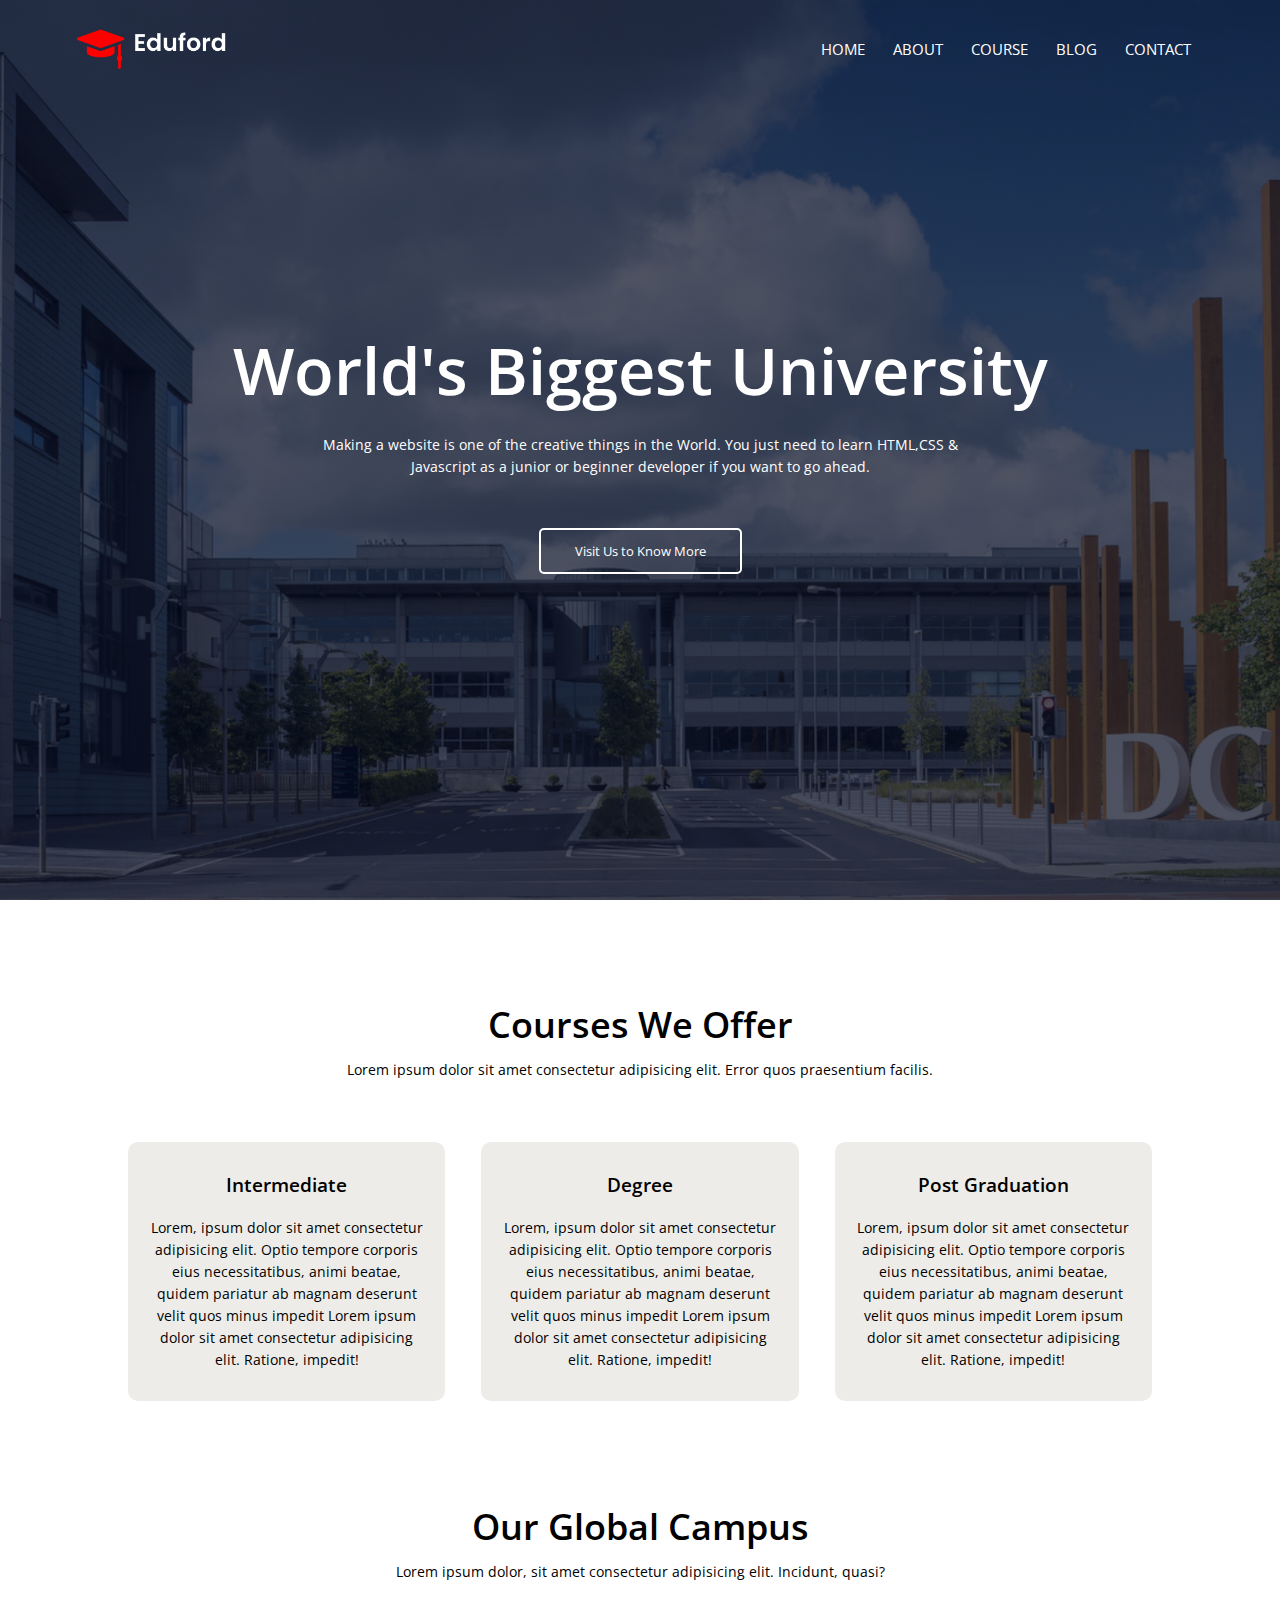
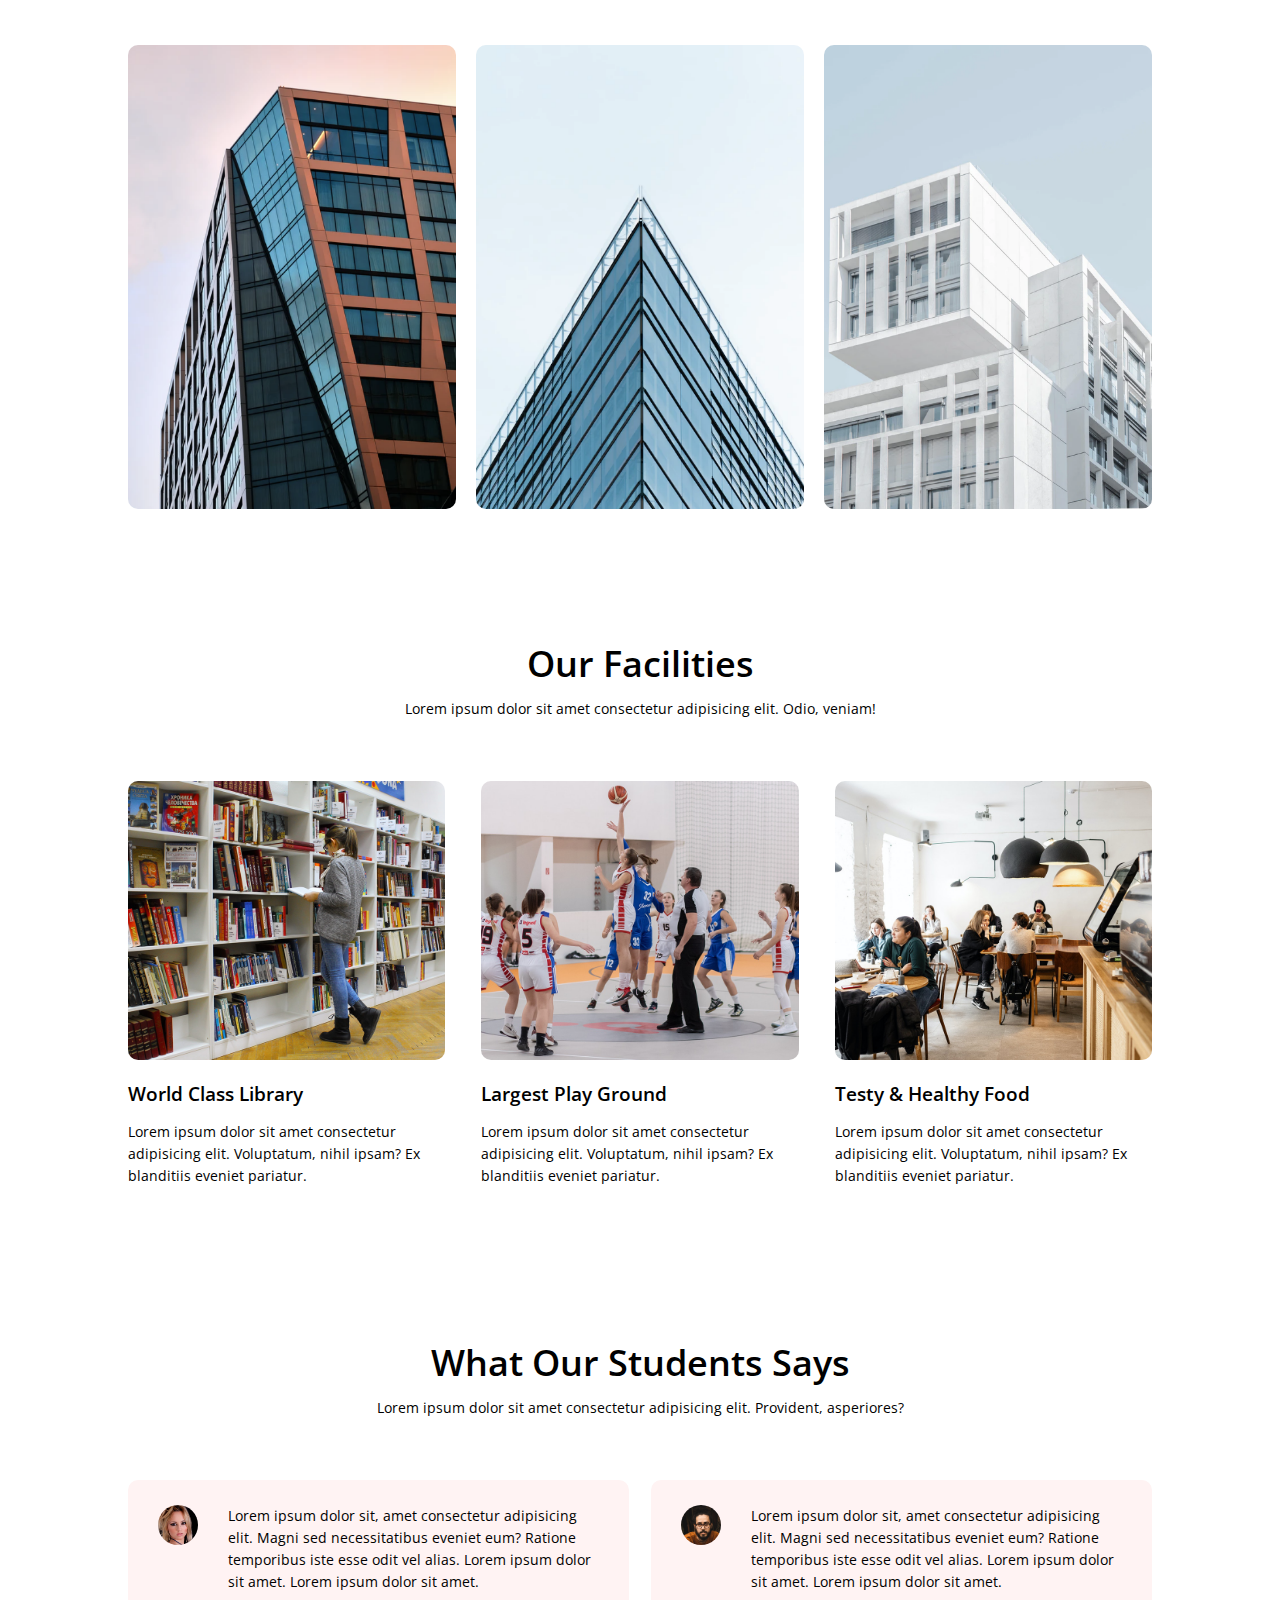
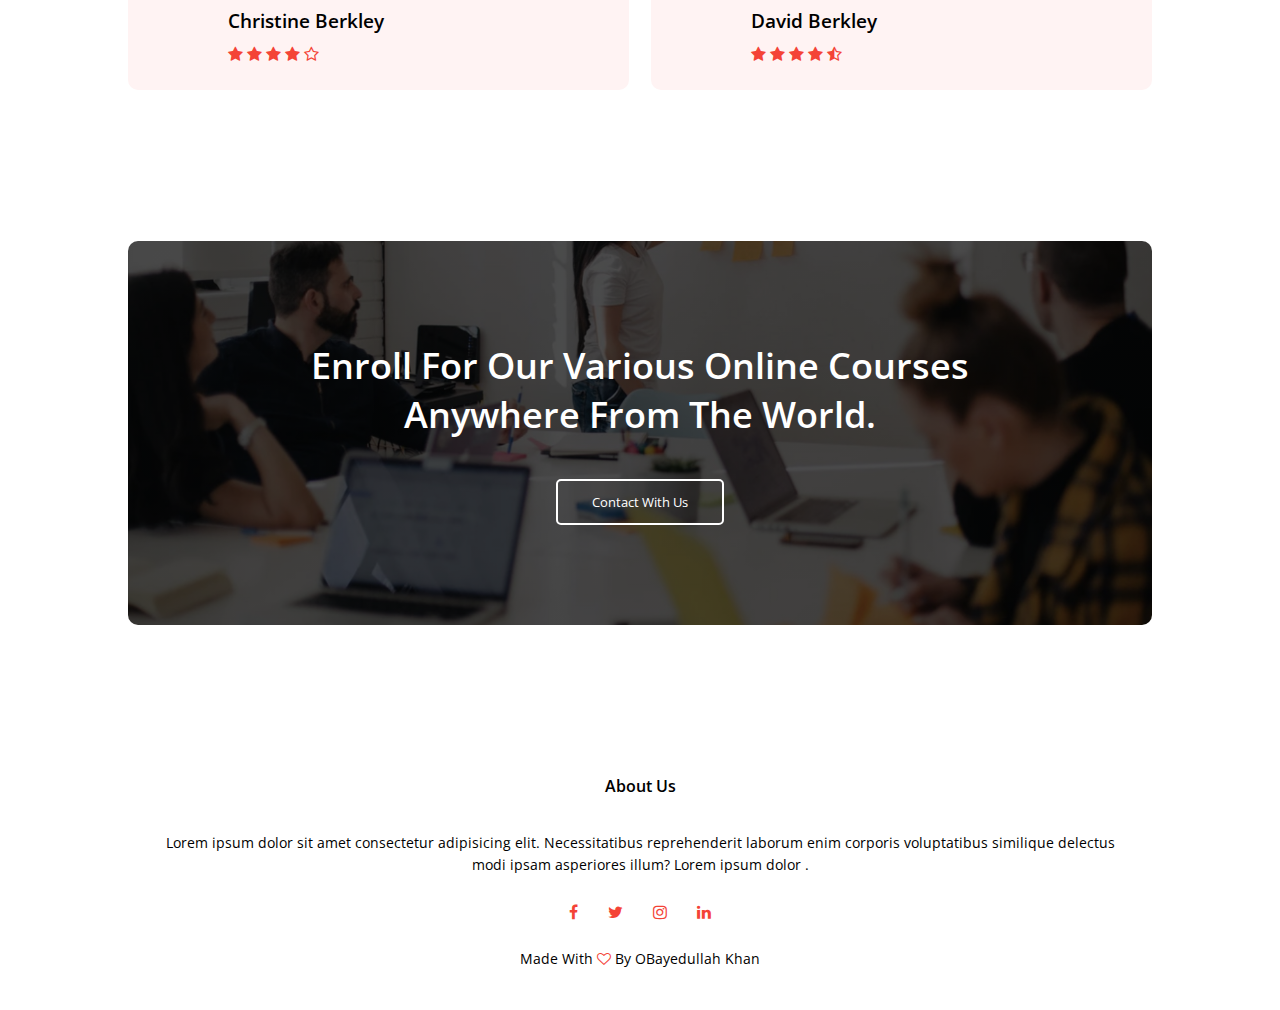
<file: index.html>
<!DOCTYPE html>
<html lang="en">

<head>
    <meta charset="UTF-8">
    <meta http-equiv="X-UA-Compatible" content="IE=edge">
    <meta name="viewport" content="width=device-width, initial-scale=1.0">
    <link rel="stylesheet" href="style.css">
    <link rel="preconnect" href="https://fonts.googleapis.com">
    <link rel="preconnect" href="https://fonts.gstatic.com" crossorigin>
    <link
        href="https://fonts.googleapis.com/css2?family=Open+Sans:wght@300&family=Poppins:ital,wght@0,300;0,400;0,600;0,700;1,100;1,200&display=swap"
        rel="stylesheet">
    <link rel="stylesheet" href="style.css">
    <link rel="stylesheet" href="https://stackpath.bootstrapcdn.com/font-awesome/4.7.0/css/font-awesome.min.css">
    <title>Home</title>
</head>

<body>
    <section class="header">
        <nav>
            <a href="index.html"><img src="/image/logo.png"></a>
            <div class="nav-links" id="navlinks">
                <i class="fa fa-times" onclick="hidemenu()"></i>
                <ul>
                    <li><a href="index.html">HOME</a></li>
                    <li><a href="about.html">ABOUT</a></li>
                    <li><a href="Course.html">COURSE</a></li>
                    <li><a href="Blog.html">BLOG</a></li>
                    <li><a href="contact.html">CONTACT</a></li>
                    
                </ul>
            </div>
            <i class="fa fa-bars" onclick="showmenu()"></i>
        </nav>

        <div class="text-box">
            <h1>World's Biggest University</h1>
            <p>Making a website is one of the creative things in the World. You just need to learn HTML,CSS & <br>
                Javascript as a junior or beginner developer if you want to go ahead.
            </p>
            <a href="" class="hero-btn">Visit Us to Know More </a>
        </div>

    </section>

    <!-- COURSE  -->

    <section class="course">
        <h1>Courses We Offer</h1>
        <p>Lorem ipsum dolor sit amet consectetur adipisicing elit. Error quos praesentium facilis.</p>

        <div class="row">
            <div class="course-col">
                <h3>Intermediate</h3>
                <p>Lorem, ipsum dolor sit amet consectetur adipisicing elit. Optio tempore corporis eius necessitatibus,
                    animi beatae, quidem pariatur ab magnam deserunt velit quos minus impedit Lorem ipsum dolor sit amet
                    consectetur adipisicing elit. Ratione, impedit!</p>
            </div>
            <div class="course-col">
                <h3>Degree</h3>
                <p>Lorem, ipsum dolor sit amet consectetur adipisicing elit. Optio tempore corporis eius necessitatibus,
                    animi beatae, quidem pariatur ab magnam deserunt velit quos minus impedit Lorem ipsum dolor sit amet
                    consectetur adipisicing elit. Ratione, impedit!</p>
            </div>
            <div class="course-col">
                <h3>Post Graduation</h3>
                <p>Lorem, ipsum dolor sit amet consectetur adipisicing elit. Optio tempore corporis eius necessitatibus,
                    animi beatae, quidem pariatur ab magnam deserunt velit quos minus impedit Lorem ipsum dolor sit amet
                    consectetur adipisicing elit. Ratione, impedit!</p>
            </div>
        </div>

    </section>

    <!------------ campus ---------->


    <section class="campus">
        <h1>Our Global Campus</h1>
        <p>Lorem ipsum dolor, sit amet consectetur adipisicing elit. Incidunt, quasi?</p>
        <div class="row">
            <div class="campus-col">
                <img src="/image/newyork.png" alt="">
                <div class="layer">
                    <h3>NEW YORK</h3>
                </div>
            </div>
            <div class="campus-col">
                <img src="/image/london.png" alt="">
                <div class="layer">
                    <h3>LONDON</h3>
                </div>
            </div>
            <div class="campus-col">
                <img src="/image/washington.png" alt="">
                <div class="layer">
                    <h3>WASHINGTON</h3>
                </div>
            </div>
        </div>
    </section>



    <!---------- Facilities ----------->

    <section class="facilities">
        <h1>Our Facilities</h1>
        <p>Lorem ipsum dolor sit amet consectetur adipisicing elit. Odio, veniam!</p>
        <div class="row">
            <div class="facilities-col">
                <img src="/image/library.png" alt="">
                <h3>World Class Library</h3>
                <p>Lorem ipsum dolor sit amet consectetur adipisicing elit. Voluptatum, nihil ipsam? Ex blanditiis
                    eveniet pariatur.</p>
            </div>
            <div class="facilities-col">
                <img src="/image/basketball.png" alt="">
                <h3>Largest Play Ground</h3>
                <p>Lorem ipsum dolor sit amet consectetur adipisicing elit. Voluptatum, nihil ipsam? Ex blanditiis
                    eveniet pariatur.</p>
            </div>
            <div class="facilities-col">
                <img src="/image/cafeteria.png" alt="">
                <h3>Testy & Healthy Food</h3>
                <p>Lorem ipsum dolor sit amet consectetur adipisicing elit. Voluptatum, nihil ipsam? Ex blanditiis
                    eveniet pariatur.</p>
            </div>
        </div>
    </section>


    <!--------- Testimonials     --------->

    <section class="testimonials">
        <h1>What Our Students Says</h1>
        <p>Lorem ipsum dolor sit amet consectetur adipisicing elit. Provident, asperiores?</p>

        <div class="row">
            <div class="testimonials-col">
                <img src="/image/user1.jpg" alt="">
                <div>
                    <p>Lorem ipsum dolor sit, amet consectetur adipisicing elit. Magni sed necessitatibus eveniet eum?
                        Ratione temporibus iste esse odit vel alias. Lorem ipsum dolor sit amet. Lorem ipsum dolor sit
                        amet.</p>
                    <h3>Christine Berkley</h3>
                    <i class="fa fa-star"></i>
                    <i class="fa fa-star"></i>
                    <i class="fa fa-star"></i>
                    <i class="fa fa-star"></i>
                    <i class="fa fa-star-o"></i>
                </div>
            </div>
            <div class="testimonials-col">
                <img src="/image/user2.jpg" alt="">
                <div>
                    <p>Lorem ipsum dolor sit, amet consectetur adipisicing elit. Magni sed necessitatibus eveniet eum?
                        Ratione temporibus iste esse odit vel alias. Lorem ipsum dolor sit amet. Lorem ipsum dolor sit
                        amet.</p>
                    <h3>David Berkley</h3>
                    <i class="fa fa-star"></i>
                    <i class="fa fa-star"></i>
                    <i class="fa fa-star"></i>
                    <i class="fa fa-star"></i>
                    <i class="fa fa-star-half-o"></i>
                </div>
            </div>
        </div>
    </section>



    <!----------- Call To Action ---------->

    <section class="cta">
        <h1>Enroll For Our Various Online Courses <br> Anywhere From The World.</h1>
        <a href="" class="hero-btn">Contact With Us</a>
    </section>


    <!----------- Footer  ------------>

    <section class="footer">
        <h4>About Us</h4>
        <p>Lorem ipsum dolor sit amet consectetur adipisicing elit. Necessitatibus reprehenderit laborum enim corporis
            voluptatibus similique delectus <br> modi ipsam asperiores illum? Lorem ipsum dolor .</p>
        <div class="icons">
            <i class="fa fa-facebook"></i>
            <i class="fa fa-twitter"></i>
            <i class="fa fa-instagram"></i>
            <i class="fa fa-linkedin"></i>
        </div>
        <p>Made With <i class="fa fa-heart-o"></i> By OBayedullah Khan</p>
    </section>

    <!-- Javascript for toggle menu  -->
    <script>

        var navlinks = document.getElementById("navlinks")

        function showmenu() {
            navlinks.style.right = "0";
        }

        function hidemenu() {
            navlinks.style.right = "-200px";
        }

    </script>

</body>

</html>
</file>
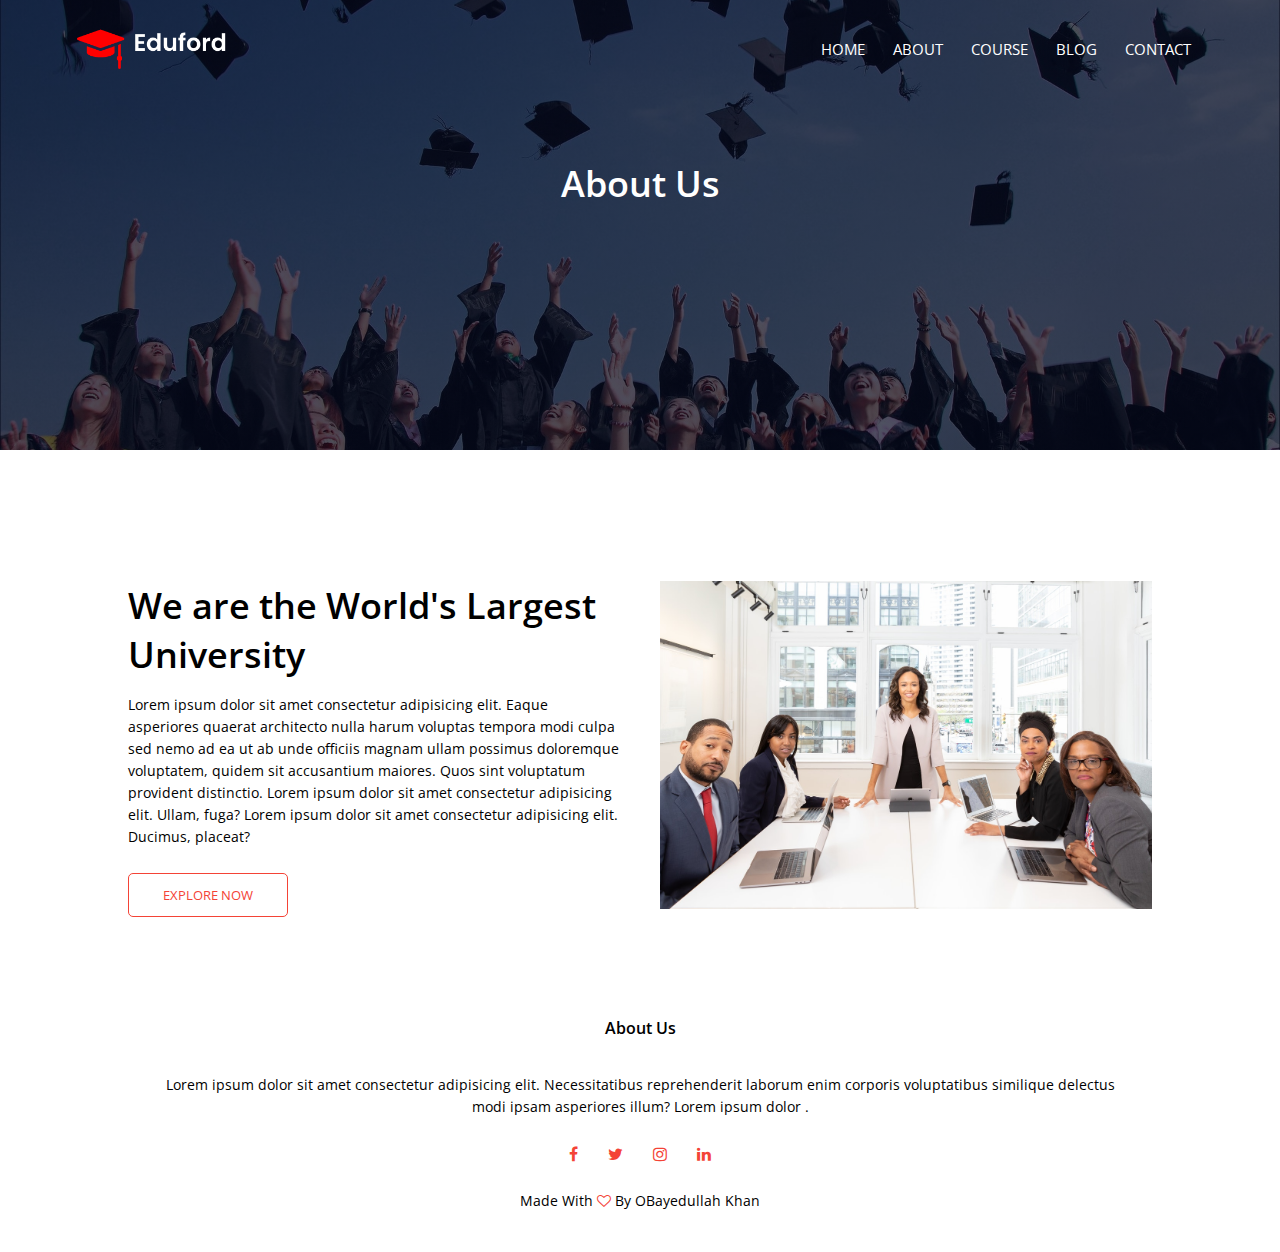
<file: about.html>
<!DOCTYPE html>
<html lang="en">

<head>
    <meta charset="UTF-8">
    <meta http-equiv="X-UA-Compatible" content="IE=edge">
    <meta name="viewport" content="width=device-width, initial-scale=1.0">
    <link rel="stylesheet" href="style.css">
    <link rel="preconnect" href="https://fonts.googleapis.com">
    <link rel="preconnect" href="https://fonts.gstatic.com" crossorigin>
    <link
        href="https://fonts.googleapis.com/css2?family=Open+Sans:wght@300&family=Poppins:ital,wght@0,300;0,400;0,600;0,700;1,100;1,200&display=swap"
        rel="stylesheet">
    <link rel="stylesheet" href="style.css">
    <link rel="stylesheet" href="https://stackpath.bootstrapcdn.com/font-awesome/4.7.0/css/font-awesome.min.css">
    <title>About Us</title>
</head>

<body>
    <section class="sub-header">
        <nav>
            <a href="index.html"><img src="/image/logo.png"></a>
            <div class="nav-links" id="navlinks">
                <i class="fa fa-times" onclick="hidemenu()"></i>
                <ul>
                    <li><a href="index.html">HOME</a></li>
                    <li><a href="about.html">ABOUT</a></li>
                    <li><a href="Course.html">COURSE</a></li>
                    <li><a href="Blog.html">BLOG</a></li>
                    <li><a href="contact.html">CONTACT</a></li>
                   
                </ul>
            </div>
            <i class="fa fa-bars" onclick="showmenu()"></i>
        </nav>

        <h1>About Us</h1>

    </section>



    <!-------------- About Us Content -------------->

    <section class="about-us">
        <div class="row">
            <div class="about-col">
                <h1>We are the World's Largest University</h1>
                <p>Lorem ipsum dolor sit amet consectetur adipisicing elit. Eaque asperiores quaerat architecto nulla
                    harum voluptas tempora modi culpa sed nemo ad ea ut ab unde officiis magnam ullam possimus
                    doloremque voluptatem, quidem sit accusantium maiores. Quos sint voluptatum provident distinctio.
                    Lorem ipsum dolor sit amet consectetur adipisicing elit. Ullam, fuga? Lorem ipsum dolor sit amet
                    consectetur adipisicing elit. Ducimus, placeat?</p>
                <a href="" class="hero-btn red-btn">EXPLORE NOW</a>
            </div>

            <div class="about-col">
                <img src="/image/about.jpg" alt="">
            </div>
        </div>
    </section>

    <!----------- Footer  ------------>

    <section class="footer">
        <h4>About Us</h4>
        <p>Lorem ipsum dolor sit amet consectetur adipisicing elit. Necessitatibus reprehenderit laborum enim corporis
            voluptatibus similique delectus <br> modi ipsam asperiores illum? Lorem ipsum dolor .</p>
        <div class="icons">
            <i class="fa fa-facebook"></i>
            <i class="fa fa-twitter"></i>
            <i class="fa fa-instagram"></i>
            <i class="fa fa-linkedin"></i>
        </div>
        <p>Made With <i class="fa fa-heart-o"></i> By OBayedullah Khan</p>
    </section>

    <!-- Javascript for toggle menu  -->
    <script>

        var navlinks = document.getElementById("navlinks")

        function showmenu() {
            navlinks.style.right = "0";
        }

        function hidemenu() {
            navlinks.style.right = "-200px";
        }

    </script>

</body>

</html>
</file>
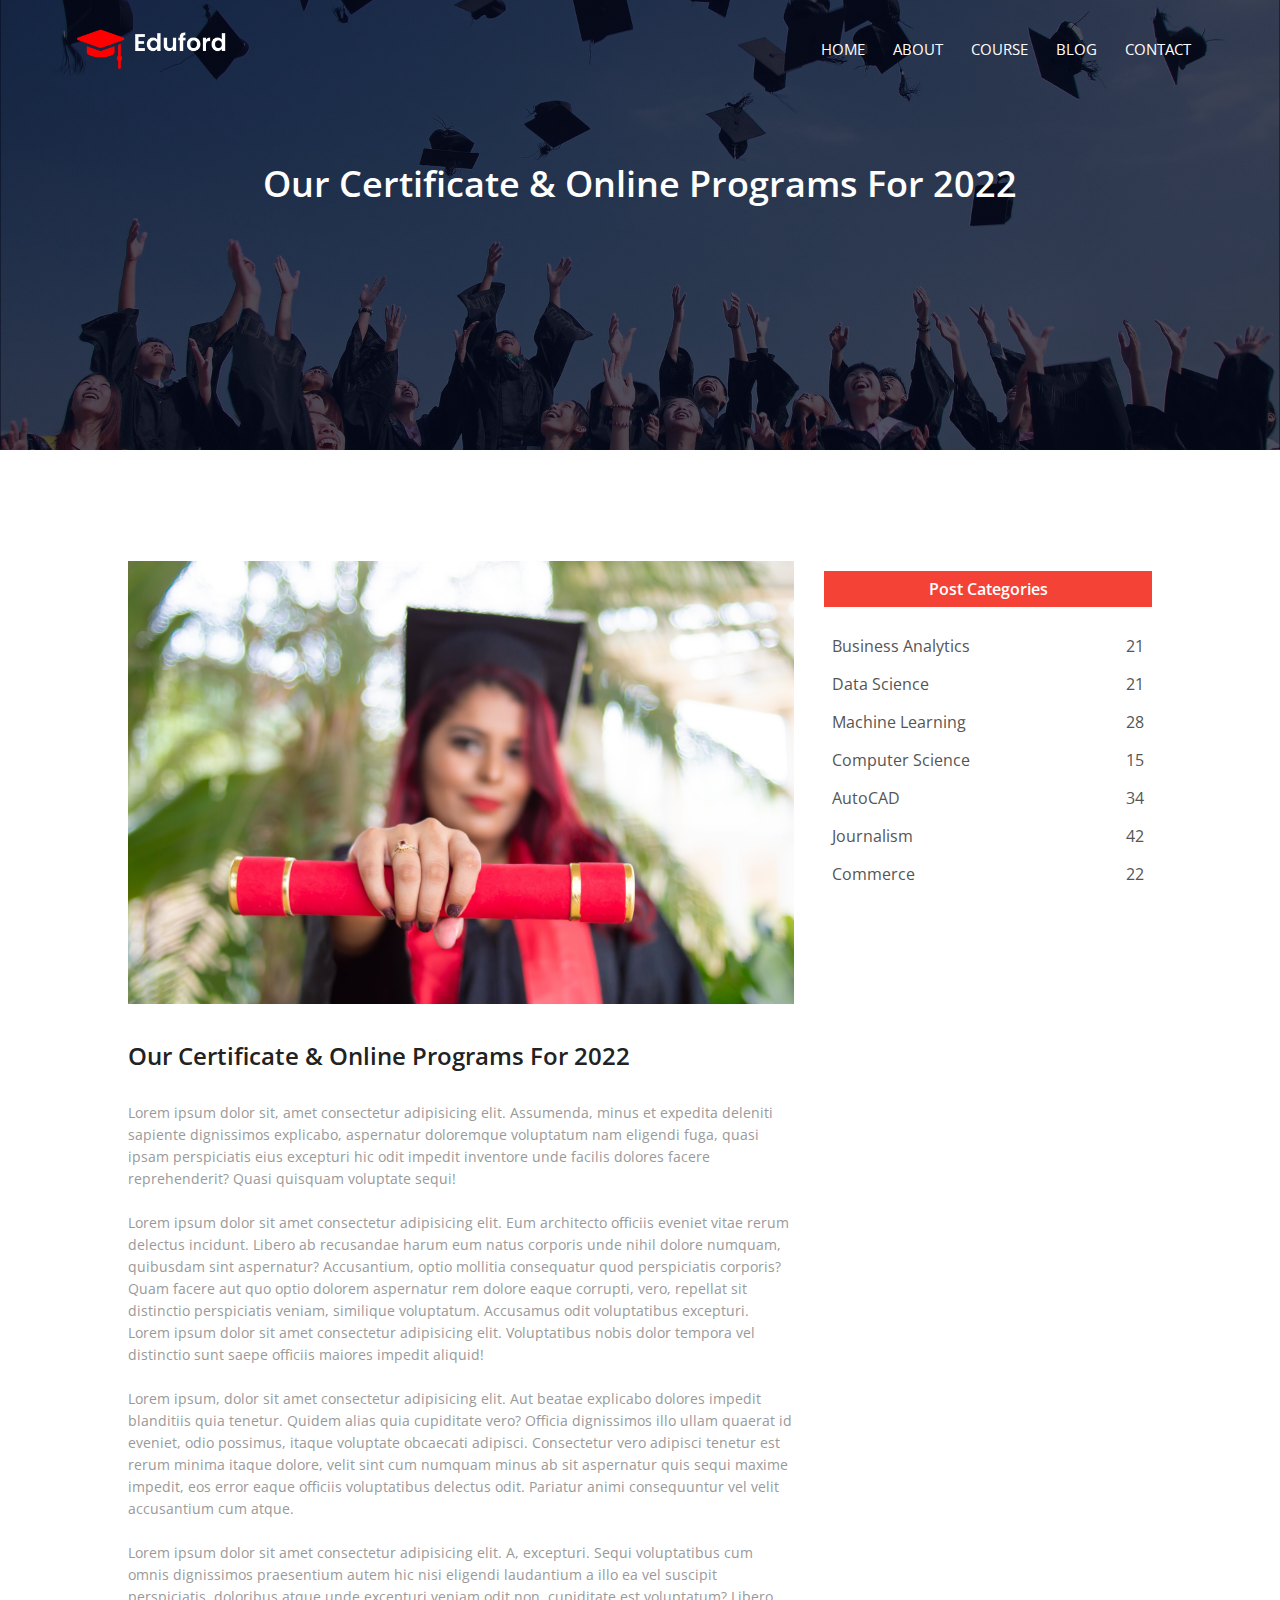
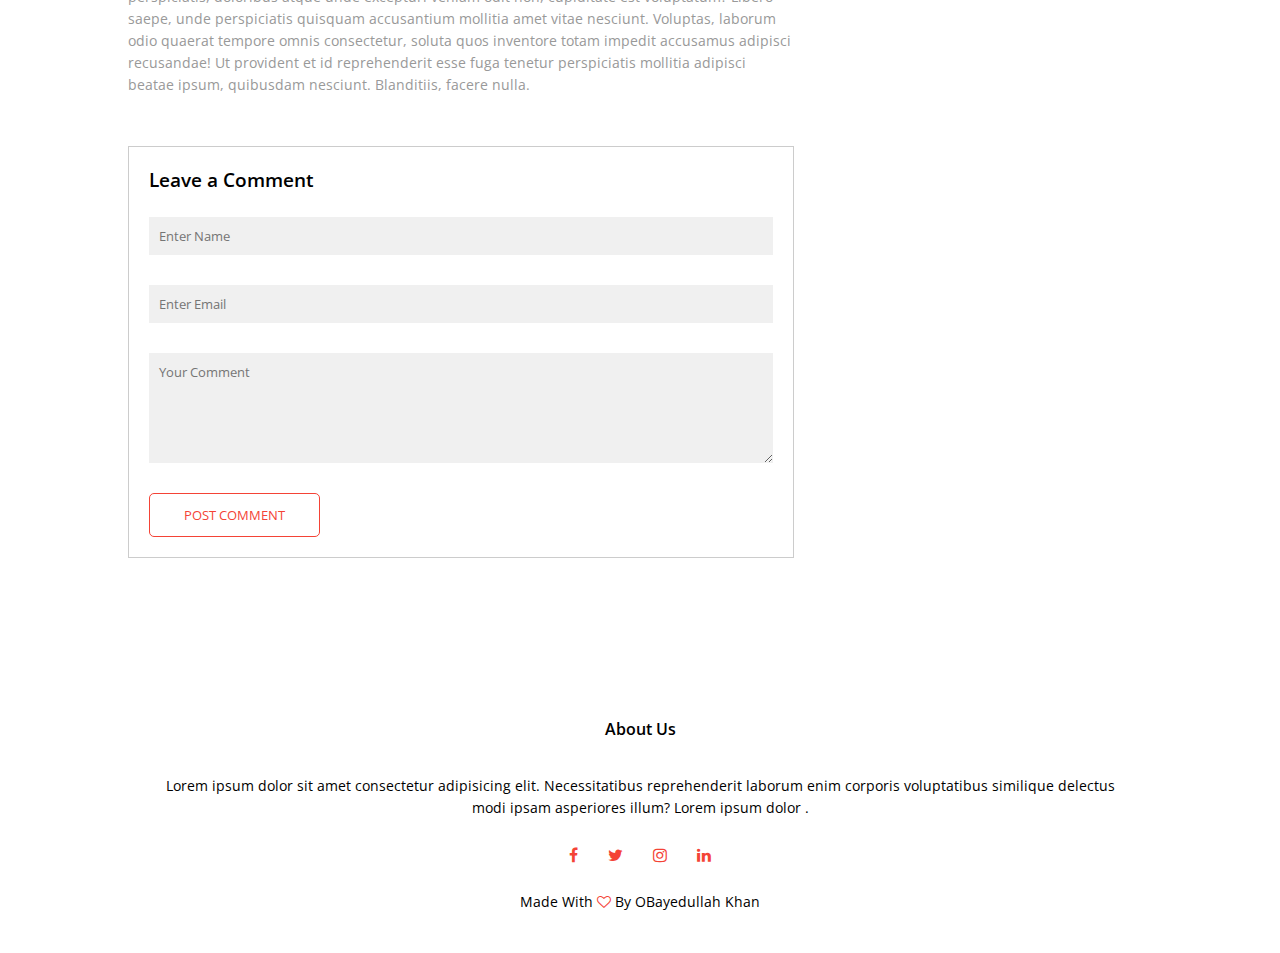
<file: Blog.html>
<!DOCTYPE html>
<html lang="en">

<head>
    <meta charset="UTF-8">
    <meta http-equiv="X-UA-Compatible" content="IE=edge">
    <meta name="viewport" content="width=device-width, initial-scale=1.0">
    <link rel="stylesheet" href="style.css">
    <link rel="preconnect" href="https://fonts.googleapis.com">
    <link rel="preconnect" href="https://fonts.gstatic.com" crossorigin>
    <link
        href="https://fonts.googleapis.com/css2?family=Open+Sans:wght@300&family=Poppins:ital,wght@0,300;0,400;0,600;0,700;1,100;1,200&display=swap"
        rel="stylesheet">
    <link rel="stylesheet" href="style.css">
    <link rel="stylesheet" href="https://stackpath.bootstrapcdn.com/font-awesome/4.7.0/css/font-awesome.min.css">
    <title>Blog</title>
</head>

<body>
    <section class="sub-header">
        <nav>
            <a href="index.html"><img src="/image/logo.png"></a>
            <div class="nav-links" id="navlinks">
                <i class="fa fa-times" onclick="hidemenu()"></i>
                <ul>
                    <li><a href="index.html">HOME</a></li>
                    <li><a href="about.html">ABOUT</a></li>
                    <li><a href="Course.html">COURSE</a></li>
                    <li><a href="Blog.html">BLOG</a></li>
                    <li><a href="contact.html">CONTACT</a></li>
                     
                </ul>
            </div>
            <i class="fa fa-bars" onclick="showmenu()"></i>
        </nav>

        <h1>Our Certificate & Online Programs For 2022</h1>

    </section>

    <!---------------- Blog Page Content -------------->
    <section class="blog-content">
        <div class="row">
            <div class="blog-left">
                <img src="/image/certificate.jpg" alt="">
                <h2>Our Certificate & Online Programs For 2022</h2>
                <p>Lorem ipsum dolor sit, amet consectetur adipisicing elit. Assumenda, minus et expedita deleniti
                    sapiente dignissimos explicabo, aspernatur doloremque voluptatum nam eligendi fuga, quasi ipsam
                    perspiciatis eius excepturi hic odit impedit inventore unde facilis dolores facere reprehenderit?
                    Quasi quisquam voluptate sequi!</p>
                <br>
                <p>Lorem ipsum dolor sit amet consectetur adipisicing elit. Eum architecto officiis eveniet vitae rerum
                    delectus incidunt. Libero ab recusandae harum eum natus corporis unde nihil dolore numquam,
                    quibusdam sint aspernatur? Accusantium, optio mollitia consequatur quod perspiciatis corporis? Quam
                    facere aut quo optio dolorem aspernatur rem dolore eaque corrupti, vero, repellat sit distinctio
                    perspiciatis veniam, similique voluptatum. Accusamus odit voluptatibus excepturi. Lorem ipsum dolor
                    sit amet consectetur adipisicing elit. Voluptatibus nobis dolor tempora vel distinctio sunt saepe
                    officiis maiores impedit aliquid!</p>
                <br>
                <p>Lorem ipsum, dolor sit amet consectetur adipisicing elit. Aut beatae explicabo dolores impedit
                    blanditiis quia tenetur. Quidem alias quia cupiditate vero? Officia dignissimos illo ullam quaerat
                    id eveniet, odio possimus, itaque voluptate obcaecati adipisci. Consectetur vero adipisci tenetur
                    est rerum minima itaque dolore, velit sint cum numquam minus ab sit aspernatur quis sequi maxime
                    impedit, eos error eaque officiis voluptatibus delectus odit. Pariatur animi consequuntur vel velit
                    accusantium cum atque.</p>
                <br>
                <p>Lorem ipsum dolor sit amet consectetur adipisicing elit. A, excepturi. Sequi voluptatibus cum omnis
                    dignissimos praesentium autem hic nisi eligendi laudantium a illo ea vel suscipit perspiciatis,
                    doloribus atque unde excepturi veniam odit non, cupiditate est voluptatum? Libero saepe, unde
                    perspiciatis quisquam accusantium mollitia amet vitae nesciunt. Voluptas, laborum odio quaerat
                    tempore omnis consectetur, soluta quos inventore totam impedit accusamus adipisci recusandae! Ut
                    provident et id reprehenderit esse fuga tenetur perspiciatis mollitia adipisci beatae ipsum,
                    quibusdam nesciunt. Blanditiis, facere nulla.</p>


                <div class="comment-box">
                    <h3>Leave a Comment</h3>

                    <form action="" class="comment-form">
                        <input type="text" name="" id="" placeholder="Enter Name">
                        <input type="Email" name="" id="" placeholder="Enter Email">
                        <textarea name="" id="" cols="15" rows="5" placeholder="Your Comment"></textarea>
                        <button type="submit" class="hero-btn red-btn">POST COMMENT</button>
                    </form>
                </div>


            </div>
            <div class="blog-right">
                <h3>Post Categories</h3>
                <div>
                    <span>Business Analytics</span>
                    <span>21</span>
                </div>
                <div>
                    <span>Data Science</span>
                    <span>21</span>
                </div>
                <div>
                    <span>Machine Learning</span>
                    <span>28</span>
                </div>
                <div>
                    <span>Computer Science</span>
                    <span>15</span>
                </div>
                <div>
                    <span>AutoCAD</span>
                    <span>34</span>
                </div>
                <div>
                    <span>Journalism</span>
                    <span>42</span>
                </div>
                <div>
                    <span>Commerce</span>
                    <span>22</span>
                </div>
            </div>
        </div>
    </section>

    <!----------- Footer  ------------>

    <section class="footer">
        <h4>About Us</h4>
        <p>Lorem ipsum dolor sit amet consectetur adipisicing elit. Necessitatibus reprehenderit laborum enim corporis
            voluptatibus similique delectus <br> modi ipsam asperiores illum? Lorem ipsum dolor .</p>
        <div class="icons">
            <i class="fa fa-facebook"></i>
            <i class="fa fa-twitter"></i>
            <i class="fa fa-instagram"></i>
            <i class="fa fa-linkedin"></i>
        </div>
        <p>Made With <i class="fa fa-heart-o"></i> By OBayedullah Khan</p>
    </section>

    <!-- Javascript for toggle menu  -->
    <script>

        var navlinks = document.getElementById("navlinks")

        function showmenu() {
            navlinks.style.right = "0";
        }

        function hidemenu() {
            navlinks.style.right = "-200px";
        }

    </script>

</body>

</html>
</file>
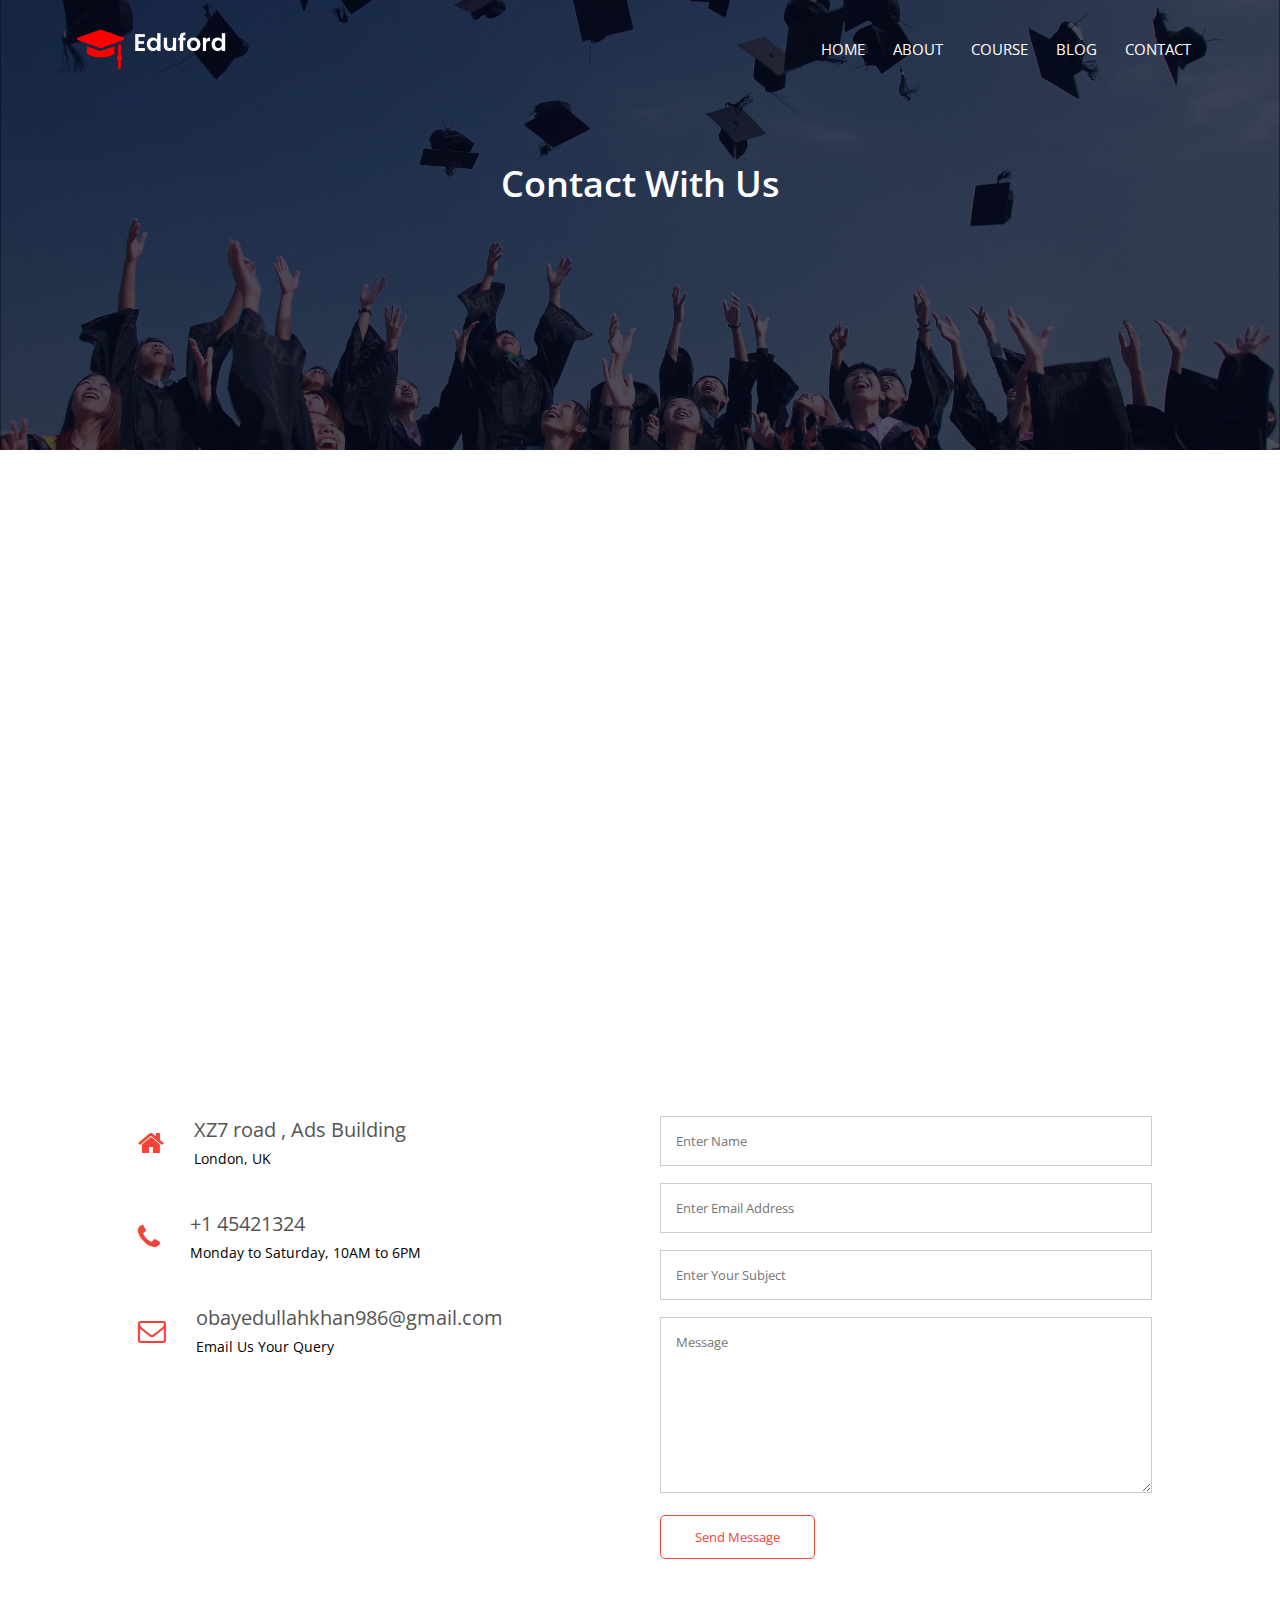
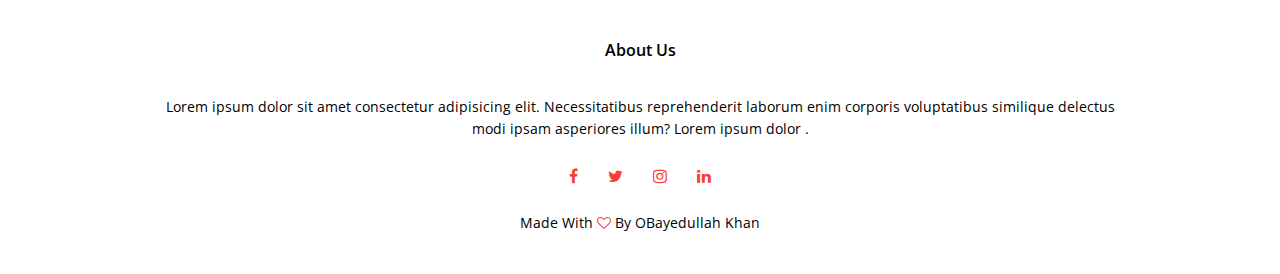
<file: contact.html>
<!DOCTYPE html>
<html lang="en">

<head>
    <meta charset="UTF-8">
    <meta http-equiv="X-UA-Compatible" content="IE=edge">
    <meta name="viewport" content="width=device-width, initial-scale=1.0">
    <link rel="stylesheet" href="style.css">
    <link rel="preconnect" href="https://fonts.googleapis.com">
    <link rel="preconnect" href="https://fonts.gstatic.com" crossorigin>
    <link
        href="https://fonts.googleapis.com/css2?family=Open+Sans:wght@300&family=Poppins:ital,wght@0,300;0,400;0,600;0,700;1,100;1,200&display=swap"
        rel="stylesheet">
    <link rel="stylesheet" href="style.css">
    <link rel="stylesheet" href="https://stackpath.bootstrapcdn.com/font-awesome/4.7.0/css/font-awesome.min.css">
    <title>Contact</title>
</head>

<body>
    <section class="sub-header">
        <nav>
            <a href="index.html"><img src="/image/logo.png"></a>
            <div class="nav-links" id="navlinks">
                <i class="fa fa-times" onclick="hidemenu()"></i>
                <ul>
                    <li><a href="index.html">HOME</a></li>
                    <li><a href="about.html">ABOUT</a></li>
                    <li><a href="Course.html">COURSE</a></li>
                    <li><a href="Blog.html">BLOG</a></li>
                    <li><a href="contact.html">CONTACT</a></li>
                  
                </ul>
            </div>
            <i class="fa fa-bars" onclick="showmenu()"></i>
        </nav>

        <h1>Contact With Us</h1>

    </section>



    <!-------------- Contact With Us -------------->


    <section class="location">

        <iframe
            src="https://www.google.com/maps/embed?pb=!1m18!1m12!1m3!1d2020.580009071381!2d-0.144228184799362!3d51.51525761795049!2m3!1f0!2f0!3f0!3m2!1i1024!2i768!4f13.1!3m3!1m2!1s0x48761ad554c335c1%3A0xda2164b934c67c1a!2sOxford%20St%2C%20London%2C%20UK!5e1!3m2!1sen!2sbd!4v1648315855485!5m2!1sen!2sbd"
            width="600" height="450" style="border:0;" allowfullscreen="" loading="lazy"
            referrerpolicy="no-referrer-when-downgrade"></iframe>

    </section>

    <section class="contact-us">

        <div class="row">
            <div class="contact-col">
                <div>
                    <i class="fa fa-home"></i>
                    <span>
                        <h5>XZ7 road , Ads Building</h5>
                        <p>London, UK</p>
                    </span>
                </div>
                <div>
                    <i class="fa fa-phone"></i>
                    <span>
                        <h5>+1 45421324</h5>
                        <p>Monday to Saturday, 10AM to 6PM</p>
                    </span>
                </div>
                <div>
                    <i class="fa fa-envelope-o"></i>
                    <span>
                        <h5>obayedullahkhan986@gmail.com</h5>
                        <p>Email Us Your Query</p>
                    </span>
                </div>
            </div>
            <div class="contact-col">
                <form action="form-handler.php" method="post">
                    <input type="text" name="name" id="" placeholder="Enter Name" required>
                    <input type="email" name="email" id="email" placeholder="Enter Email Address" required>
                    <input type="text" name="subject" placeholder="Enter Your Subject" required>
                    <textarea rows="8" name="message" placeholder="Message" required></textarea>
                    <button type="submit" class="hero-btn red-btn">Send Message</button>
                </form>
            </div>
        </div>

    </section>

    <!----------- Footer  ------------>

    <section class="footer">
        <h4>About Us</h4>
        <p>Lorem ipsum dolor sit amet consectetur adipisicing elit. Necessitatibus reprehenderit laborum enim corporis
            voluptatibus similique delectus <br> modi ipsam asperiores illum? Lorem ipsum dolor .</p>
        <div class="icons">
            <i class="fa fa-facebook"></i>
            <i class="fa fa-twitter"></i>
            <i class="fa fa-instagram"></i>
            <i class="fa fa-linkedin"></i>
        </div>
        <p>Made With <i class="fa fa-heart-o"></i> By OBayedullah Khan</p>
    </section>

    <!-- Javascript for toggle menu  -->
    <script>

        var navlinks = document.getElementById("navlinks")

        function showmenu() {
            navlinks.style.right = "0";
        }

        function hidemenu() {
            navlinks.style.right = "-200px";
        }

    </script>

</body>

</html>
</file>
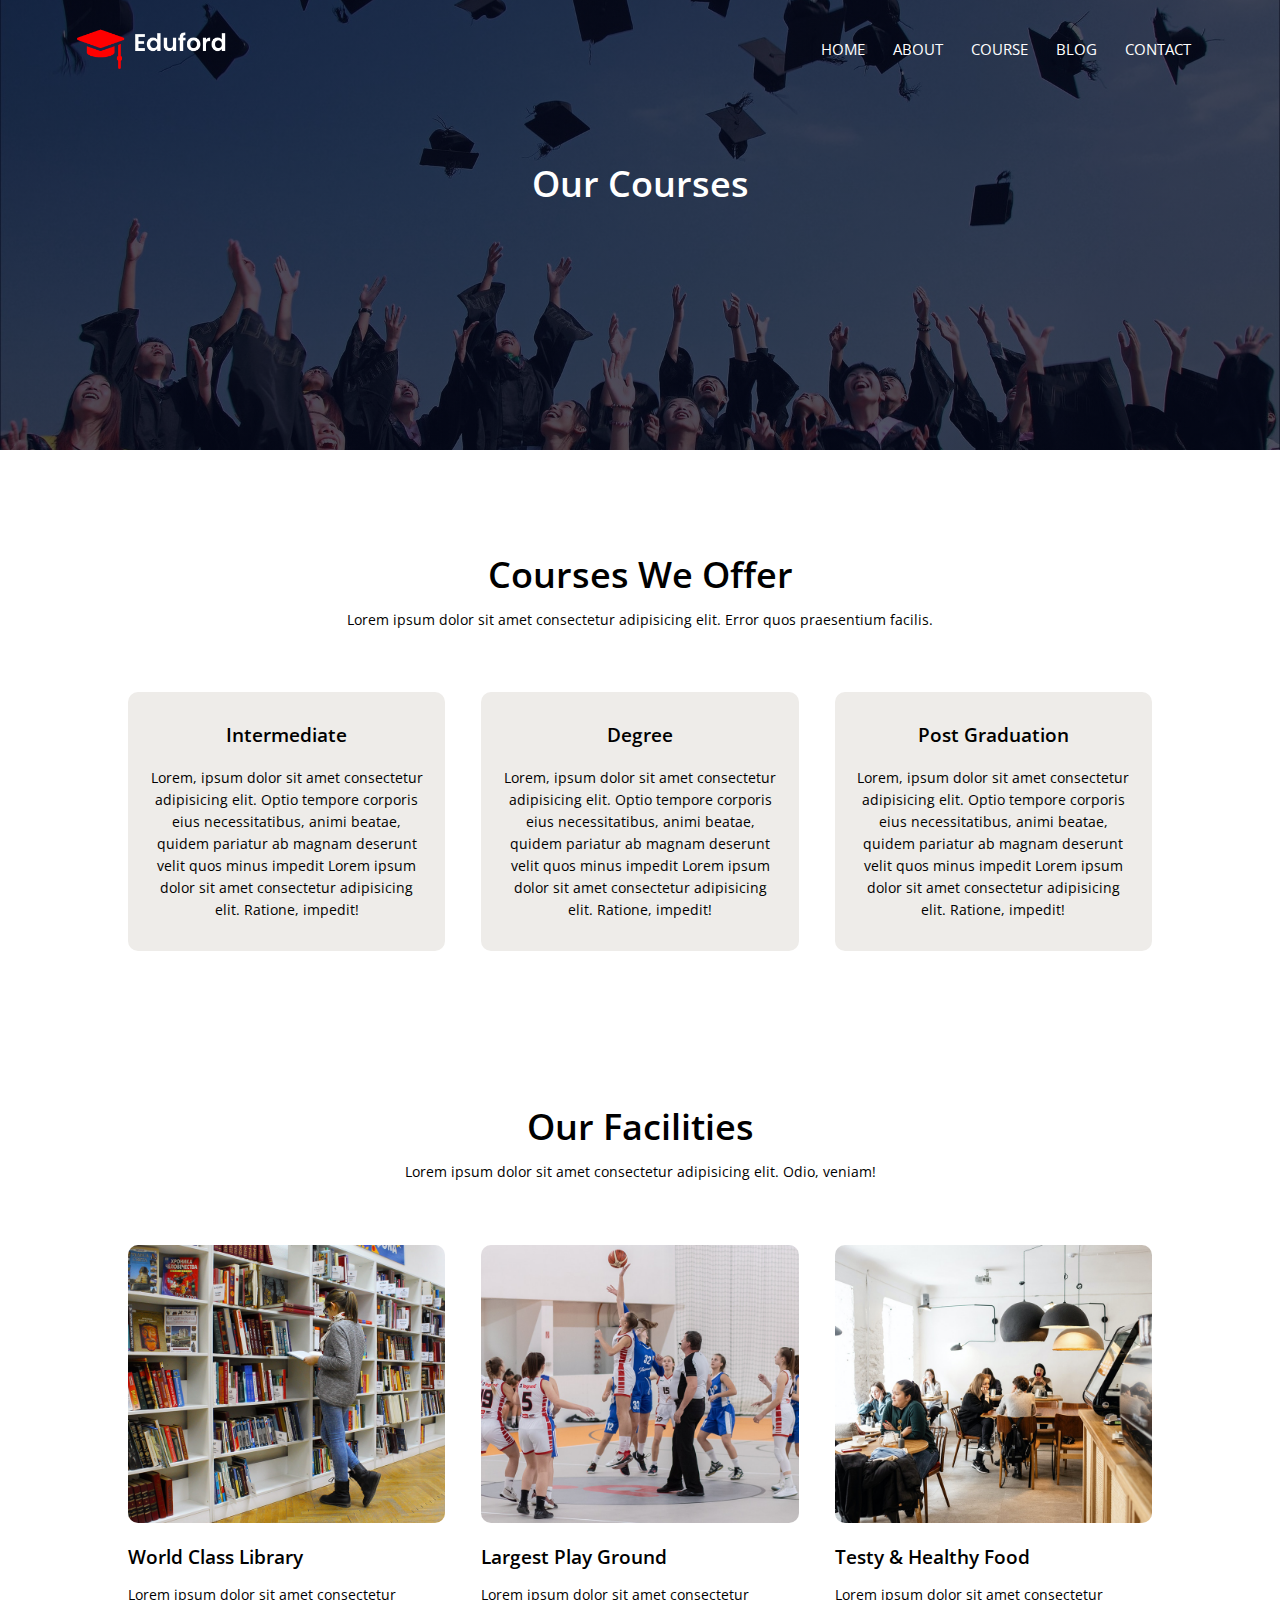
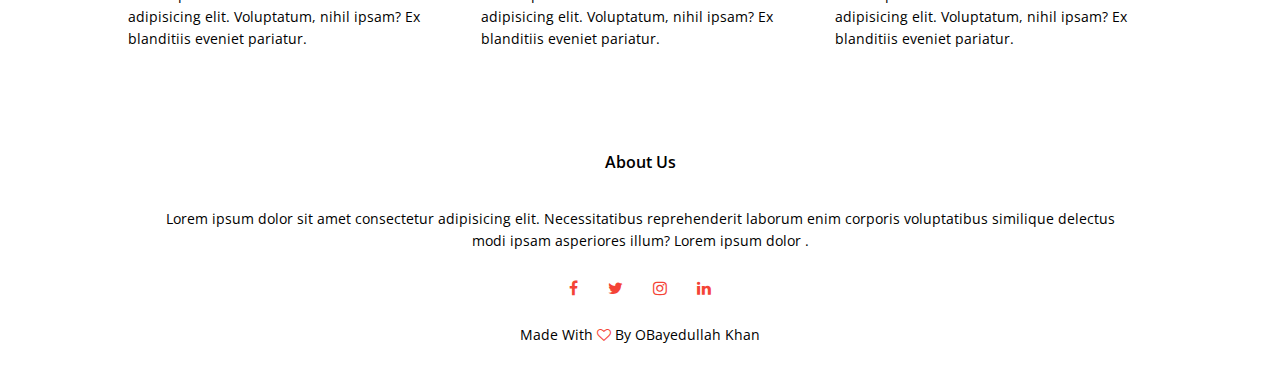
<file: Course.html>
<!DOCTYPE html>
<html lang="en">

<head>
    <meta charset="UTF-8">
    <meta http-equiv="X-UA-Compatible" content="IE=edge">
    <meta name="viewport" content="width=device-width, initial-scale=1.0">
    <link rel="stylesheet" href="style.css">
    <link rel="preconnect" href="https://fonts.googleapis.com">
    <link rel="preconnect" href="https://fonts.gstatic.com" crossorigin>
    <link
        href="https://fonts.googleapis.com/css2?family=Open+Sans:wght@300&family=Poppins:ital,wght@0,300;0,400;0,600;0,700;1,100;1,200&display=swap"
        rel="stylesheet">
    <link rel="stylesheet" href="style.css">
    <link rel="stylesheet" href="https://stackpath.bootstrapcdn.com/font-awesome/4.7.0/css/font-awesome.min.css">
    <title>Our Courses</title>
</head>

<body>
    <section class="sub-header">
        <nav>
            <a href="index.html"><img src="/image/logo.png"></a>
            <div class="nav-links" id="navlinks">
                <i class="fa fa-times" onclick="hidemenu()"></i>
                <ul>
                    <li><a href="index.html">HOME</a></li>
                    <li><a href="about.html">ABOUT</a></li>
                    <li><a href="Course.html">COURSE</a></li>
                    <li><a href="Blog.html">BLOG</a></li>
                    <li><a href="contact.html">CONTACT</a></li>
                     
                </ul>
            </div>
            <i class="fa fa-bars" onclick="showmenu()"></i>
        </nav>

        <h1>Our Courses</h1>

    </section>

    <!--------------- COURSE ----------------->
    <section class="course">
        <h1>Courses We Offer</h1>
        <p>Lorem ipsum dolor sit amet consectetur adipisicing elit. Error quos praesentium facilis.</p>

        <div class="row">
            <div class="course-col">
                <h3>Intermediate</h3>
                <p>Lorem, ipsum dolor sit amet consectetur adipisicing elit. Optio tempore corporis eius necessitatibus,
                    animi beatae, quidem pariatur ab magnam deserunt velit quos minus impedit Lorem ipsum dolor sit amet
                    consectetur adipisicing elit. Ratione, impedit!</p>
            </div>
            <div class="course-col">
                <h3>Degree</h3>
                <p>Lorem, ipsum dolor sit amet consectetur adipisicing elit. Optio tempore corporis eius necessitatibus,
                    animi beatae, quidem pariatur ab magnam deserunt velit quos minus impedit Lorem ipsum dolor sit amet
                    consectetur adipisicing elit. Ratione, impedit!</p>
            </div>
            <div class="course-col">
                <h3>Post Graduation</h3>
                <p>Lorem, ipsum dolor sit amet consectetur adipisicing elit. Optio tempore corporis eius necessitatibus,
                    animi beatae, quidem pariatur ab magnam deserunt velit quos minus impedit Lorem ipsum dolor sit amet
                    consectetur adipisicing elit. Ratione, impedit!</p>
            </div>
        </div>

    </section>

    <!------------------- Facilities ----------------->


    <section class="facilities">
        <h1>Our Facilities</h1>
        <p>Lorem ipsum dolor sit amet consectetur adipisicing elit. Odio, veniam!</p>
        <div class="row">
            <div class="facilities-col">
                <img src="/image/library.png" alt="">
                <h3>World Class Library</h3>
                <p>Lorem ipsum dolor sit amet consectetur adipisicing elit. Voluptatum, nihil ipsam? Ex blanditiis
                    eveniet pariatur.</p>
            </div>
            <div class="facilities-col">
                <img src="/image/basketball.png" alt="">
                <h3>Largest Play Ground</h3>
                <p>Lorem ipsum dolor sit amet consectetur adipisicing elit. Voluptatum, nihil ipsam? Ex blanditiis
                    eveniet pariatur.</p>
            </div>
            <div class="facilities-col">
                <img src="/image/cafeteria.png" alt="">
                <h3>Testy & Healthy Food</h3>
                <p>Lorem ipsum dolor sit amet consectetur adipisicing elit. Voluptatum, nihil ipsam? Ex blanditiis
                    eveniet pariatur.</p>
            </div>
        </div>
    </section>


    <!----------- Footer  ------------>

    <section class="footer">
        <h4>About Us</h4>
        <p>Lorem ipsum dolor sit amet consectetur adipisicing elit. Necessitatibus reprehenderit laborum enim corporis
            voluptatibus similique delectus <br> modi ipsam asperiores illum? Lorem ipsum dolor .</p>
        <div class="icons">
            <i class="fa fa-facebook"></i>
            <i class="fa fa-twitter"></i>
            <i class="fa fa-instagram"></i>
            <i class="fa fa-linkedin"></i>
        </div>
        <p>Made With <i class="fa fa-heart-o"></i> By OBayedullah Khan</p>
    </section>

    <!-- Javascript for toggle menu  -->
    <script>

        var navlinks = document.getElementById("navlinks")

        function showmenu() {
            navlinks.style.right = "0";
        }

        function hidemenu() {
            navlinks.style.right = "-200px";
        }

    </script>

</body>

</html>
</file>
<file: style.css>
* {
    padding: 0;
    margin: 0;
    text-decoration: none;
    font-family: 'Open Sans', sans-serif;
}

.header {
    min-height: 100vh;
    width: 100%;
    background-image: linear-gradient(rgba(4, 9, 30, 0.7), rgba(4, 9, 30, 0.7)), url(/image/banner.png);
    background-position: center;
    background-size: cover;
    position: relative;
}

nav {
    display: flex;
    padding: 2% 6%;
    justify-content: space-between;
    align-items: center;
}

nav img {
    width: 150px;
}

.nav-links {
    flex: 1;
    text-align: right;
}

.nav-links ul li {
    list-style: none;
    display: inline-block;
    padding: 8px 12px;
    position: relative;
}

.nav-links ul li::after {
    content: '';
    width: 0%;
    height: 2px;
    background: #f44336;
    display: block;
    margin: auto;
    transition: 0.3s;
}

.nav-links ul li:hover::after {
    width: 100%;
}

.nav-links ul li a {
    color: #fff;
    text-decoration: none;
    font-size: 15px;
}

.text-box {
    width: 90%;
    color: #fff;
    position: absolute;
    top: 50%;
    left: 50%;
    transform: translate(-50%, -50%);
    text-align: center;
}

.text-box h1 {
    font-size: 65px;
}

.text-box p {
    margin: 10px 0 40px;
    font-size: 14px;
    color: #fff;
}

.hero-btn {
    display: inline-block;
    text-decoration: none;
    color: #fff;
    border: 2px solid #fff;
    padding: 12px 34px;
    font-size: 13px;
    background: transparent;
    position: relative;
    cursor: pointer;
    transition: 0.5s;
    border-radius: 5px;
}

.hero-btn:hover {
    border: 2px solid #f44336;
    background: #f44336;
}

nav .fa {
    display: none;
}

@media(max-width:700px) {
    .text-box h1 {
        font-size: 20px;
    }

    .nav-links ul li {
        display: block;
    }

    .nav-links {
        position: fixed;
        background: #000;
        height: 100vh;
        width: 200px;
        top: 0;
        right: -200px;
        text-align: left;
        z-index: 2;
        transition: 1s;
    }

    nav .fa {
        display: block;
        color: #fff;
        margin: 10px;
        font-size: 22px;
        cursor: pointer;
    }

    .nav-links ul {
        padding: 30px;
    }

    .nav-links ul li {
        list-style: none;
        display: inline-block;
        padding: 8px 12px;
        position: relative;
    }

    .nav-links ul li::after {
        content: '';
        width: 0%;
        height: 2px;
        background: #f44336;
        display: block;
        margin: auto;
        transition: 0.3s;
    }

}

/* course */
.course {
    width: 80%;
    margin: auto;
    text-align: center;
    padding-top: 100px;
}
 
h1{
    font-size: 36px;
    font-weight: 600;
}

p{
    color: #000;
    font-size: 14px;
    line-height: 22px;
    padding: 10px;
}

.row{
   margin-top: 5%;
   display: flex;
   justify-content: space-between;
}

.course-col{
    flex-basis: 31%;
    background: rgb(238, 236, 233);
    border-radius: 10px;
    margin-bottom: 5%;
    padding: 20px 10px;
    box-sizing: border-box;
    transition: 0.5s;
}

.course-col:hover{
    box-shadow: 0 0 20px 0px rgba(0,0,0,0.2);
    
}

h3{
    text-align: center;
    font-weight: 600;
    margin: 10px 0;
}

@media(max-width:700px){
    .row{
        flex-direction: column;
    }
}

/************ campus ************/

.campus{
    margin:auto;
    width: 80%;
    text-align: center;
    padding-top: 50px;
}

.campus-col{
    flex-basis: 32%;
    border-radius: 10px;
    margin-bottom: 30px;
    position: relative;
    overflow: hidden;
}

.campus-col img {
    width: 100%;
    display: block;
}

.layer{
    background:transparent;
    height: 100%;
    width: 100%;
    position: absolute;
    top: 0;
    left: 0;
    transition: 0.5s;
}

.layer:hover{
    background: rgba(226,0,0,0.7);
}

.layer h3{
     width: 100%;
     font-weight: 500;
     color: #fff;
     font-size: 26px;
     bottom: 0;
     left: 5%;
     transform: translateX(-50);
     position: absolute;
     opacity: 0;
     transition: 0.5s;
}

.layer:hover h3 {
    bottom: 49%;
    opacity: 1;
}

/********* facilities ***********/

.facilities{
    width: 80%;
    margin: auto;
    text-align: center;
    padding-top: 100px;
}

.facilities-col{
    flex-basis: 31%;
    border-radius: 10px;
    margin-bottom: 5%;
    text-align: left;
}

.facilities-col img{
    width: 100%;
    border-radius: 10px;
}

.facilities-col p {
    padding: 0;
}

.facilities-col h3{
    margin-top: 16px;
    margin-bottom: 15px;
    text-align: left;
}


/******** Testimonials  *********/

.testimonials{
    width: 80%;
    margin: auto;
    padding-top: 100px;
    text-align: center;
} 

.testimonials-col{
    flex-basis: 44%;
    border-radius: 10px;
    margin-bottom: 5%;
    text-align: left;
    background: #fff3f3;
    padding: 25px;
    cursor: pointer;
    display: flex;
}

.testimonials-col img{
    height: 40px;
    margin-left: 5px;
    margin-right: 30px;
    border-radius: 50%;
}

.testimonials-col p{
    padding: 0;
}

.testimonials-col h3{
    margin-top: 15px;
    text-align: left;
    font-weight: 600;
}

.testimonials-col .fa{
 color: #f44336;
}

@media(max-width:700px){
    .testimonials-col img{
        margin-left: 0px;
        margin-right: 15px;
    }
}

/********* Call To Action  ***********/

.cta{
        margin: 100px auto;
        width: 80%;
        background-image: linear-gradient(rgba(0,0,0,0.7),rgba(0,0,0,0.7)),url(/image/banner2.jpg);
        background-position: center;
        background-size: cover;
        border-radius: 10px;
        text-align: center;
        padding: 100px 0;
}

.cta h1{
        color: #fff;
        margin-bottom: 40px;
        padding: 0;
}

@media(max-width:700px){
      .cta h1{
          font-size: 24px;
      }
}



/************ Footer **********/

.footer {
    width: 100%;
    text-align: center;
    padding: 30px 0;
}

.footer h4{
       margin-bottom: 25px;
       margin-top: 20px;
       font-weight: 600;

}

.icons .fa{
    color: #f44336;
    margin: 0 13px;
    cursor: pointer;
    padding: 18px 0;
}

.fa-heart-o{
    color: #f44336;
}




/************ About Us Page  ***********/

.sub-header{
    height: 50vh;
    width: 100%;
    background-image: linear-gradient(rgba(4,9,30,0.7),rgba(4,9,30,0.7)),url(/image/background.jpg);
    background-position: center;
    background-size: cover;
    text-align: center;
    color: #fff;
}

.sub-header h1{
    margin-top: 60px;
}

.about-us{
    width: 80%;
    margin: auto;
    padding-top: 80px;
    padding-bottom: 50px;
}

.about-col{
    flex-basis: 48%;
    padding: 30px 2px;
}

.about-col img {
    width: 100%;
}

.about-col{
    padding: 0;
}

.about-col p {
    padding: 15px 0 25px;
}

.red-btn{
    border: 1px solid #f44336;
    background: transparent;
    color: #f44336;
}

@media(max-width:700px){
    .red-btn{
        margin-bottom: 20px;
    }
}

.red-btn:hover{
    color: #fff;
}

 /*************** blog-content ****************/

 .blog-content{
     width: 80%;
     margin: auto;
     padding: 60px 0;
 }

.blog-left{
    flex-basis: 65%;
}

.blog-left img{
     width: 100%;
}

.blog-left h2{
   color: #222;
   font-weight: 600;
   margin: 30px 0;
}

.blog-left p{
    color: #999;
    padding: 0;
}

.blog-right{
    flex-basis: 32%;
}

.blog-right h3{
    background: #f44336;
    color: #fff;
    padding: 7px 0;
    font-size: 16px;
    margin-bottom: 20px;
}

.blog-right div{
    display: flex;
    align-items: center;
    justify-content: space-between;
    color: #555;
    padding: 8px;
    box-sizing: border-box;
}

.comment-box{
     border: 1px solid #ccc;
     margin: 50px 0;
     padding: 10px 20px;
}

.comment-box h3{
    text-align: left;
}

.comment-form input,.comment-form textarea{
    width: 100%;
    padding: 10px;
    margin: 15px 0;
    box-sizing: border-box;
    border: none;
    outline: none;
    background: #f0f0f0;
}

.comment-form button{
    margin: 10px 0;
}

@media(max-width:700px){
    .sub-header h1{
      font-size: 24px;
      margin: 20px;
      margin-top: 100px;
    }
}


/********************* contact us page *****************/

.location{
     width: 80%;
     margin: auto;
     padding: 80px 0;
}

.location iframe{
    width:100%;
}

.contact-us{
    width: 80%;
    margin: auto;
}

.contact-col{
    flex-basis: 48%;
    margin-bottom: 30px;
}

.contact-col div{
    display: flex;
    align-items: center;
    margin-bottom: 40px;
}

.contact-col div .fa{
   font-size: 28px;
   color: #f44336;
   margin: 10px;
   margin-right: 30px;
}

.contact-col div p{
    padding: 0;
}

.contact-col div h5{
    font-size: 20px;
        margin-bottom: 5px;
        color: #555;
        font-weight: 400;
}

.contact-col input, .contact-col textarea {
    width: 100%;
    padding: 15px;
    margin-bottom: 17px;
    outline: none;
    border: 1px solid #ccc;
    box-sizing: border-box;
}
</file>
